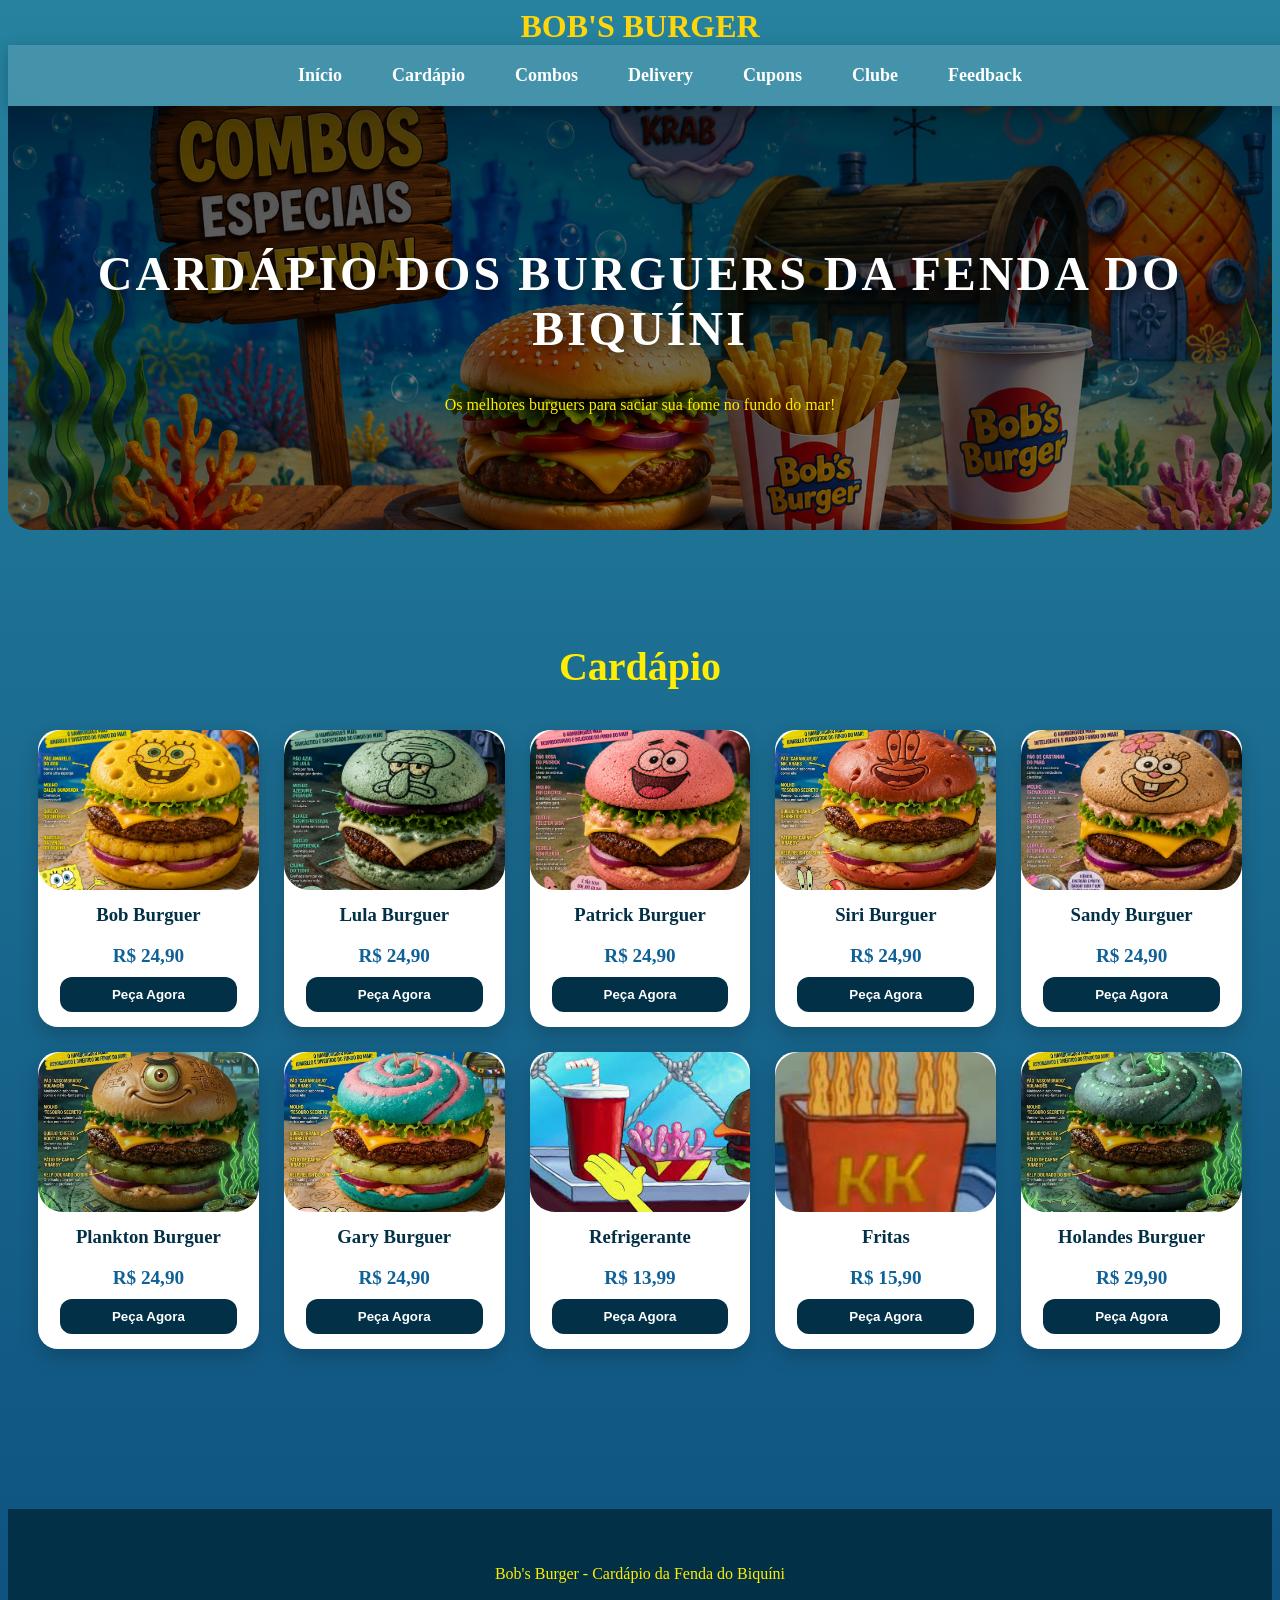
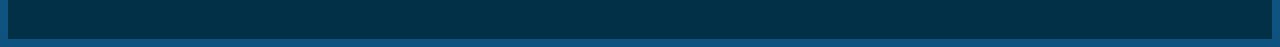
<file: cardapio.html>
<!DOCTYPE html>
<html lang="pt-BR">
<head>
    <meta charset="UTF-8">
    <meta name="viewport" content="width=device-width, initial-scale=1.0">
    <title>Combos - Bob's Burger</title>

    <link rel="stylesheet" href="style.css">
    <link href="https://fonts.googleapis.com/css2?family=Luckiest+Guy&display=swap" rel="stylesheet">
</head>

<body>

<header>
    <div class="logo">BOB'S BURGER</div>

  <nav>
    <a href="index.html">Início</a>
    <a href="cardapio.html">Cardápio</a>
    <a href="combos.html">Combos</a>
    <a href="delivery.html">Delivery</a>
    <a href="cupons.html">Cupons</a>
    <a href="clube.html">Clube</a>
    <a href="feedback.html">Feedback</a>
  </nav>
</header>

<section class="banner-combos">
    <h1>CARDÁPIO DOS BURGUERS DA FENDA DO BIQUÍNI</h1>
    <p>Os melhores burguers para saciar sua fome no fundo do mar!</p>
</section>

<section class="combos">

    <h2>Cardápio</h2>

    <div class="grid-combos">

        <div class="combo-card">
            <img src="./img/hambbob.png" alt="Combo Bob">
            <h3>Bob Burguer</h3>
            <span>R$ 24,90</span>
            <button>Peça Agora</button>
        </div>

        <div class="combo-card">
            <img src="./img/hamblula.png" alt="Combo Lula Molusco">
            <h3>Lula Burguer</h3>
            <span>R$ 24,90</span>
            <button>Peça Agora</button>
        </div>

        <div class="combo-card">
            <img src="./img/hambpatrick.png" alt="Combo Patrick">
            <h3>Patrick Burguer</h3>
            <span>R$ 24,90</span>
            <button>Peça Agora</button>
        </div>
        <div class="combo-card">
            <img src="./img/hambsiri.jfif" alt="Combo Bob">
            <h3>Siri Burguer</h3>
            <span>R$ 24,90</span>
            <button>Peça Agora</button>
        </div>

        <div class="combo-card">
            <img src="./img/hambsandy.png" alt="Combo Lula Molusco">
            <h3>Sandy Burguer</h3>
            <span>R$ 24,90</span>
            <button>Peça Agora</button>
        </div>

        <div class="combo-card">
            <img src="./img/hambplankton.jpg" alt="Combo Patrick">
            <h3>Plankton Burguer</h3>
            <span>R$ 24,90</span>
            <button>Peça Agora</button>
        </div>
         <div class="combo-card">
            <img src="./img/hambgary.jfif" alt="Combo Bob">
            <h3>Gary Burguer</h3>
            <span>R$ 24,90</span>
            <button>Peça Agora</button>
        </div>

        <div class="combo-card">
            <img src="./img/refri.jfif" alt="Combo Lula Molusco">
            <h3>Refrigerante</h3>
            <span>R$ 13,99</span>
            <button>Peça Agora</button>
        </div>

        <div class="combo-card">
            <img src="./img/fritas.jpeg" alt="Combo Patrick">
            <h3>Fritas</h3>
            <span>R$ 15,90</span>
            <button>Peça Agora</button>
        </div>
        <div class="combo-card">
            <img src="./img/hambholandes.jfif" alt="Combo Patrick">
            <h3>Holandes Burguer</h3>
            <span>R$ 29,90</span>
            <button>Peça Agora</button>
        </div>

    </div>

</section>

<footer>
    <p>Bob's Burger - Cardápio da Fenda do Biquíni</p>
</footer>

</body>
</html>
</file>
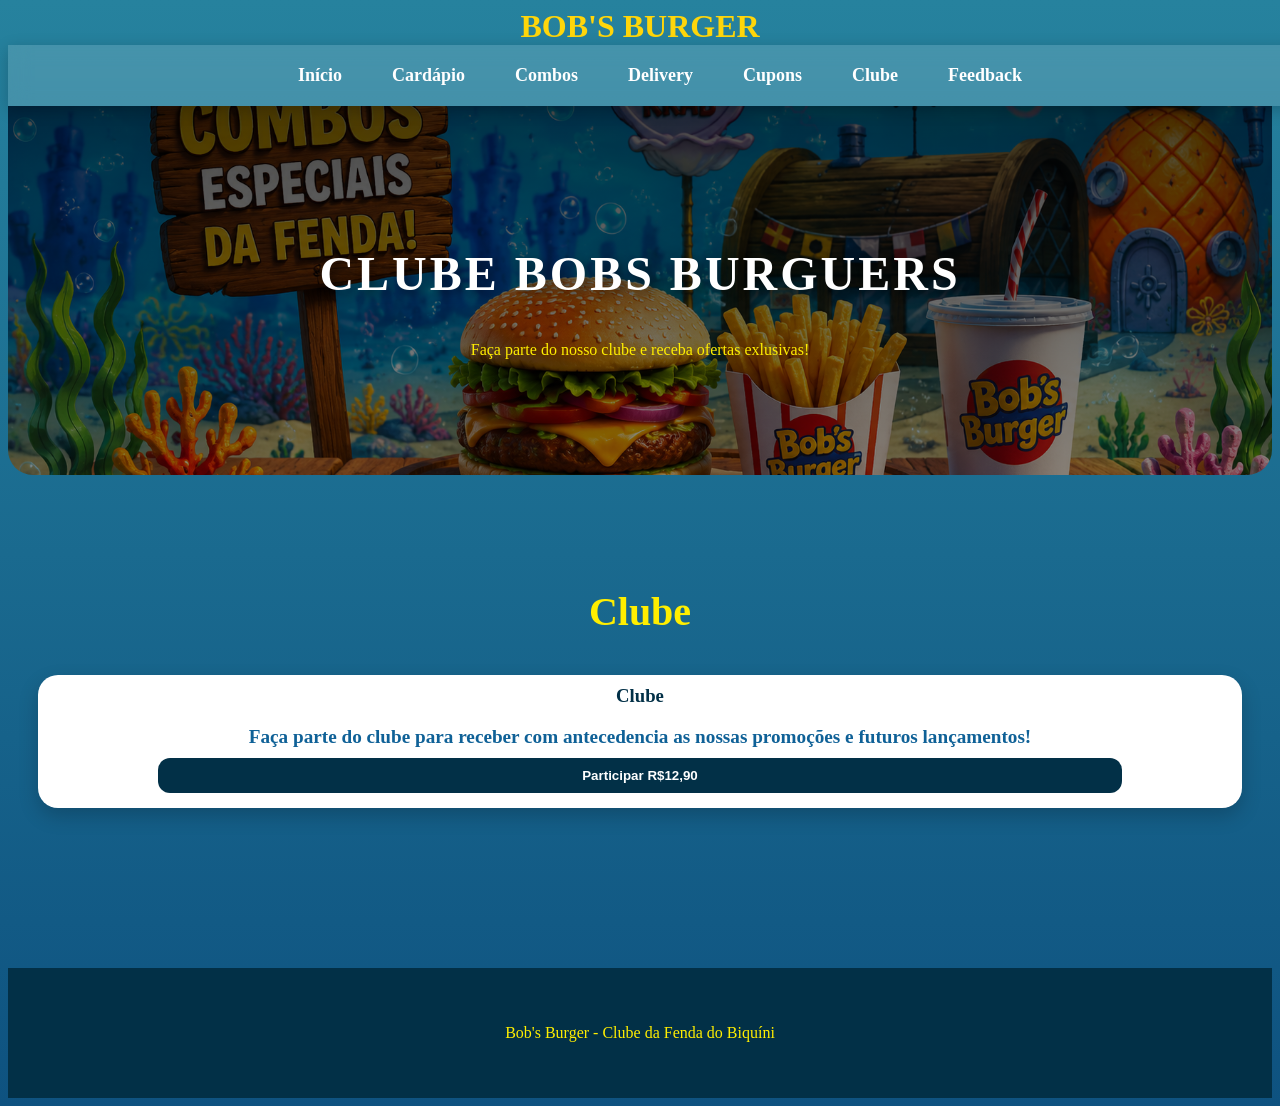
<file: clube.html>
<!DOCTYPE html>
<html lang="pt-BR">
<head>
    <meta charset="UTF-8">
    <meta name="viewport" content="width=device-width, initial-scale=1.0">
    <title>Combos - Bob's Burger</title>

    <link rel="stylesheet" href="style.css">
    <link href="https://fonts.googleapis.com/css2?family=Luckiest+Guy&display=swap" rel="stylesheet">
</head>

<body>

<header>
    <div class="logo">BOB'S BURGER</div>

  <nav>
    <a href="index.html">Início</a>
    <a href="cardapio.html">Cardápio</a>
    <a href="combos.html">Combos</a>
    <a href="delivery.html">Delivery</a>
    <a href="cupons.html">Cupons</a>
    <a href="clube.html">Clube</a>
    <a href="feedback.html">Feedback</a>
  </nav>
</header>

<section class="banner-combos">
    <h1>CLUBE BOBS BURGUERS</h1>
    <p>Faça parte do nosso clube e receba ofertas exlusivas!</p>
</section>

<section class="combos">

    <h2>Clube</h2>

    <div class="grid-combos">

     

        <div class="combo-card">
            <h3>Clube</h3>
            <span>Faça parte do clube para receber com antecedencia as nossas promoções e futuros lançamentos!</span>
            <button>Participar R$12,90</button>
        </div>

      

    </div>

</section>

<footer>
    <p>Bob's Burger - Clube da Fenda do Biquíni</p>
</footer>

</body>
</html>
</file>
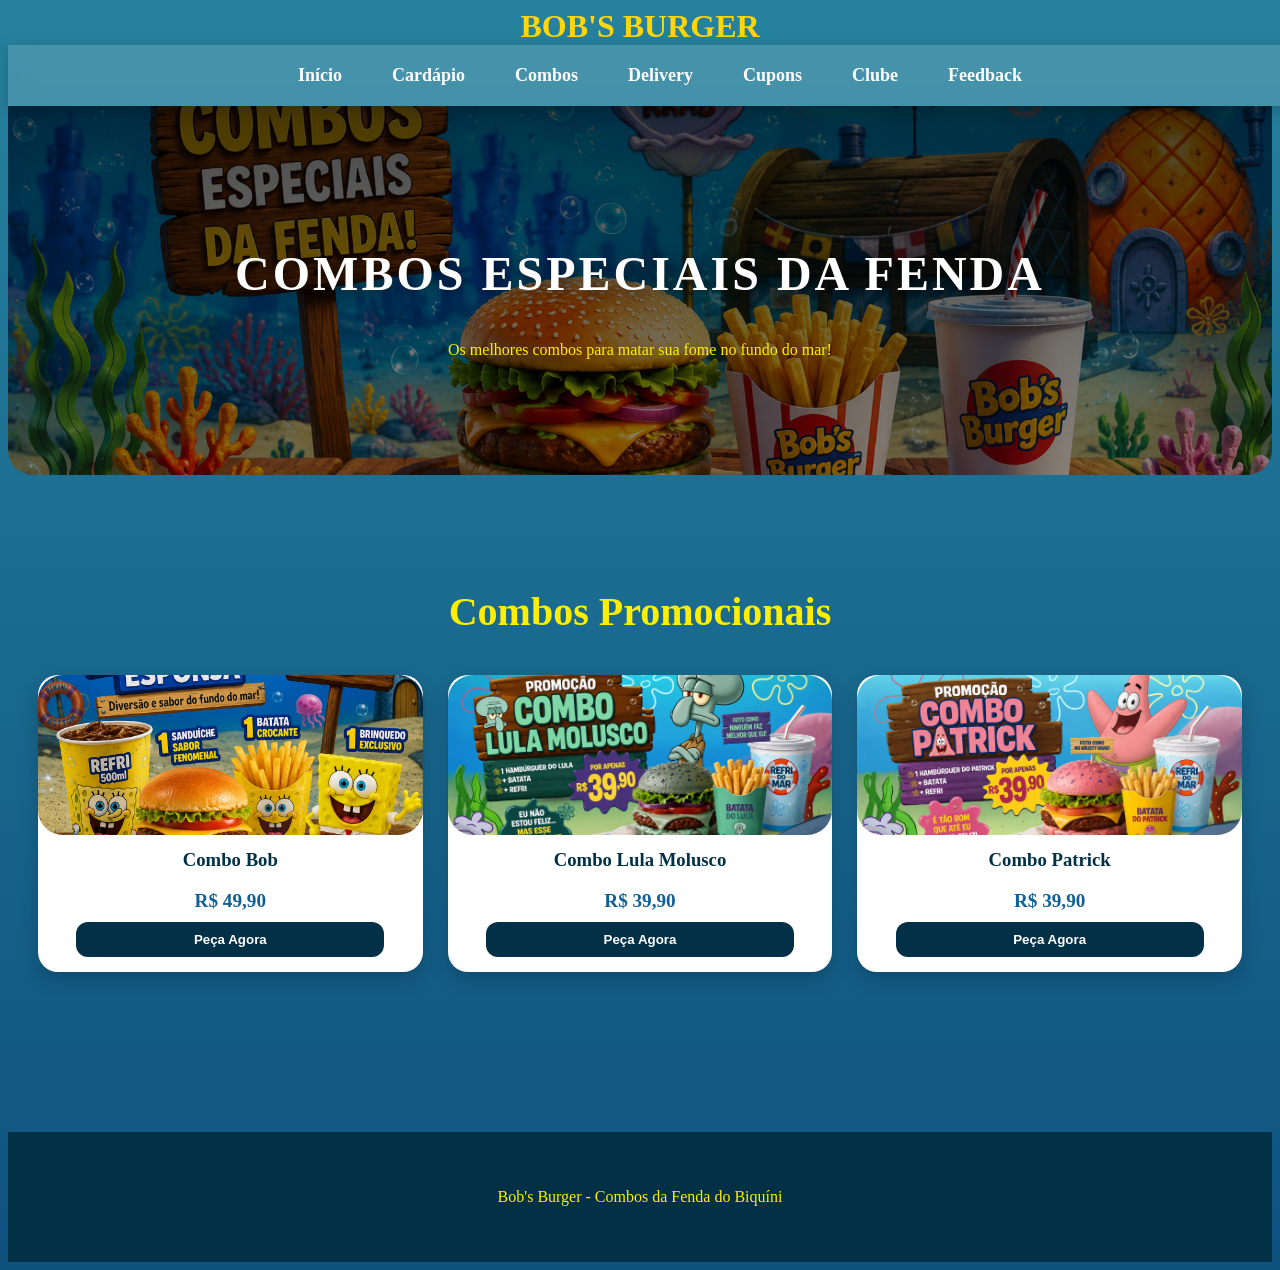
<file: combos.html>
<!DOCTYPE html>
<html lang="pt-BR">
<head>
    <meta charset="UTF-8">
    <meta name="viewport" content="width=device-width, initial-scale=1.0">
    <title>Combos - Bob's Burger</title>

    <link rel="stylesheet" href="style.css">
    <link href="https://fonts.googleapis.com/css2?family=Luckiest+Guy&display=swap" rel="stylesheet">
</head>

<body>

<header>
    <div class="logo">BOB'S BURGER</div>

  <nav>
    <a href="index.html">Início</a>
    <a href="cardapio.html">Cardápio</a>
    <a href="combos.html">Combos</a>
    <a href="delivery.html">Delivery</a>
    <a href="cupons.html">Cupons</a>
    <a href="clube.html">Clube</a>
    <a href="feedback.html">Feedback</a>
  </nav>
</header>

<section class="banner-combos">
    <h1>COMBOS ESPECIAIS DA FENDA</h1>
    <p>Os melhores combos para matar sua fome no fundo do mar!</p>
</section>

<section class="combos">

    <h2>Combos Promocionais</h2>

    <div class="grid-combos">

        <div class="combo-card">
            <img src="./img/combo.bob.png" alt="Combo Bob">
            <h3>Combo Bob</h3>
            <span>R$ 49,90</span>
            <button>Peça Agora</button>
        </div>

        <div class="combo-card">
            <img src="./img/combo.molusco.png" alt="Combo Lula Molusco">
            <h3>Combo Lula Molusco</h3>
            <span>R$ 39,90</span>
            <button>Peça Agora</button>
        </div>

        <div class="combo-card">
            <img src="./img/combo.patrik.png" alt="Combo Patrick">
            <h3>Combo Patrick</h3>
            <span>R$ 39,90</span>
            <button>Peça Agora</button>
        </div>

    </div>

</section>

<footer>
    <p>Bob's Burger - Combos da Fenda do Biquíni</p>
</footer>

</body>
</html>
</file>
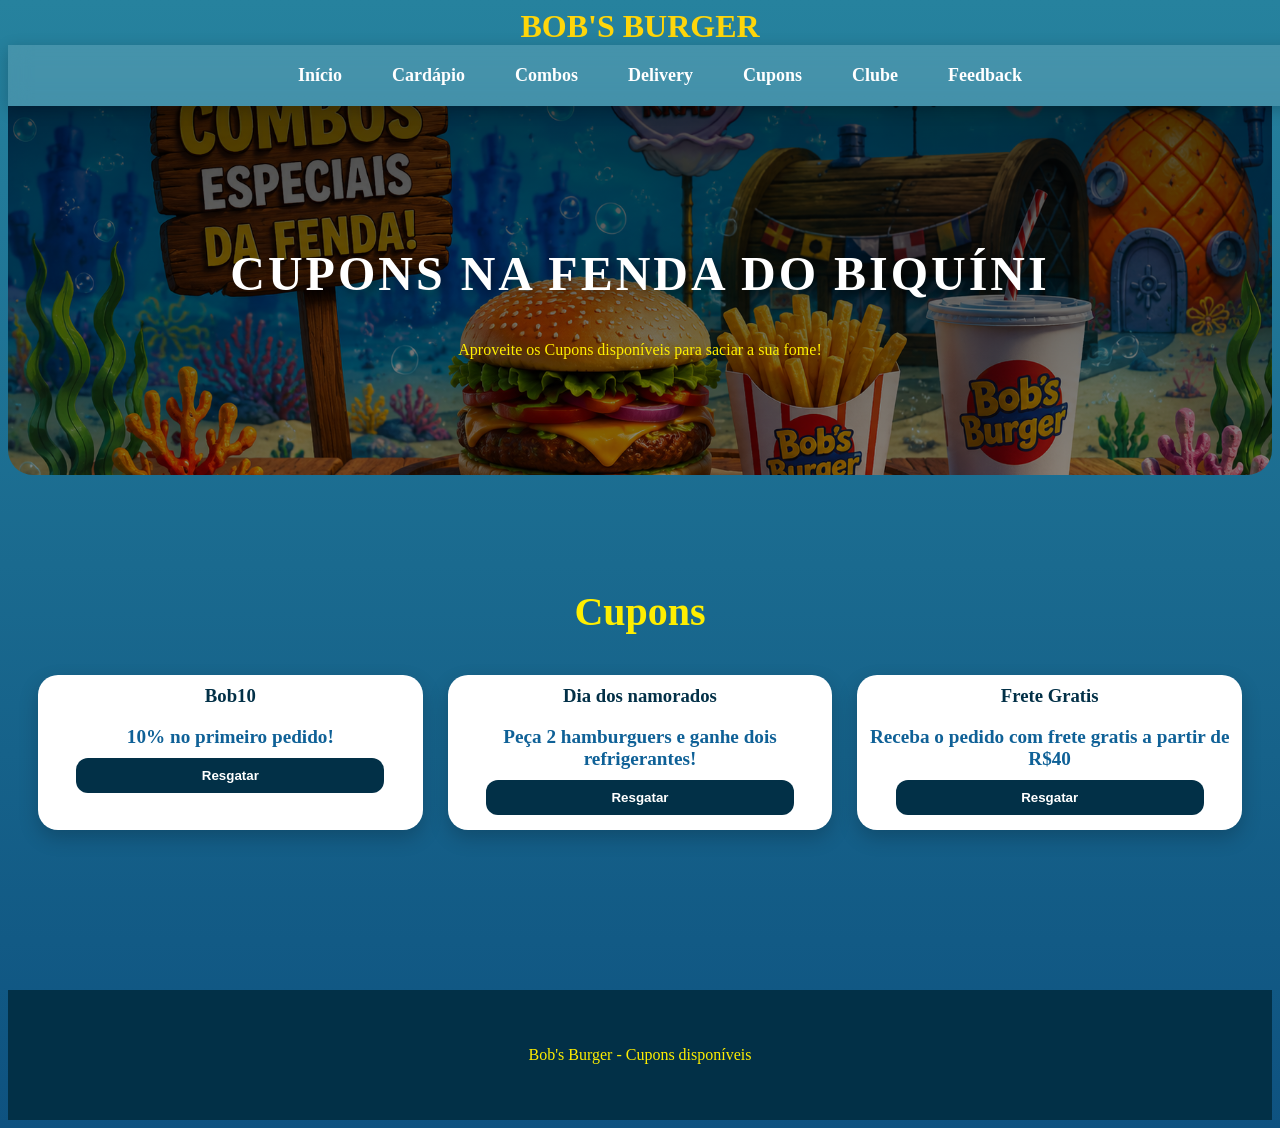
<file: cupons.html>
<!DOCTYPE html>
<html lang="pt-BR">
<head>
    <meta charset="UTF-8">
    <meta name="viewport" content="width=device-width, initial-scale=1.0">
    <title>Combos - Bob's Burger</title>

    <link rel="stylesheet" href="style.css">
    <link href="https://fonts.googleapis.com/css2?family=Luckiest+Guy&display=swap" rel="stylesheet">
</head>

<body>

<header>
    <div class="logo">BOB'S BURGER</div>

  <nav>
    <a href="index.html">Início</a>
    <a href="cardapio.html">Cardápio</a>
    <a href="combos.html">Combos</a>
    <a href="delivery.html">Delivery</a>
    <a href="cupons.html">Cupons</a>
    <a href="clube.html">Clube</a>
    <a href="feedback.html">Feedback</a>
  </nav>
</header>

<section class="banner-combos">
    <h1>CUPONS NA FENDA DO BIQUÍNI</h1>
    <p>Aproveite os Cupons disponíveis para saciar a sua fome!</p>
</section>

<section class="combos">

    <h2>Cupons</h2>

    <div class="grid-combos">

        <div class="combo-card">
            <h3>Bob10</h3>
            <span>10% no primeiro pedido!</span>
            <button>Resgatar</button>
        </div>

        <div class="combo-card">
            <h3>Dia dos namorados</h3>
            <span>Peça 2 hamburguers e ganhe dois refrigerantes!</span>
            <button>Resgatar</button>
        </div>

        <div class="combo-card">
            <h3>Frete Gratis</h3>
            <span>Receba o pedido com frete gratis a partir de R$40</span>
            <button>Resgatar</button>
        </div>

    </div>

</section>

<footer>
    <p>Bob's Burger - Cupons disponíveis</p>
</footer>

</body>
</html>
</file>
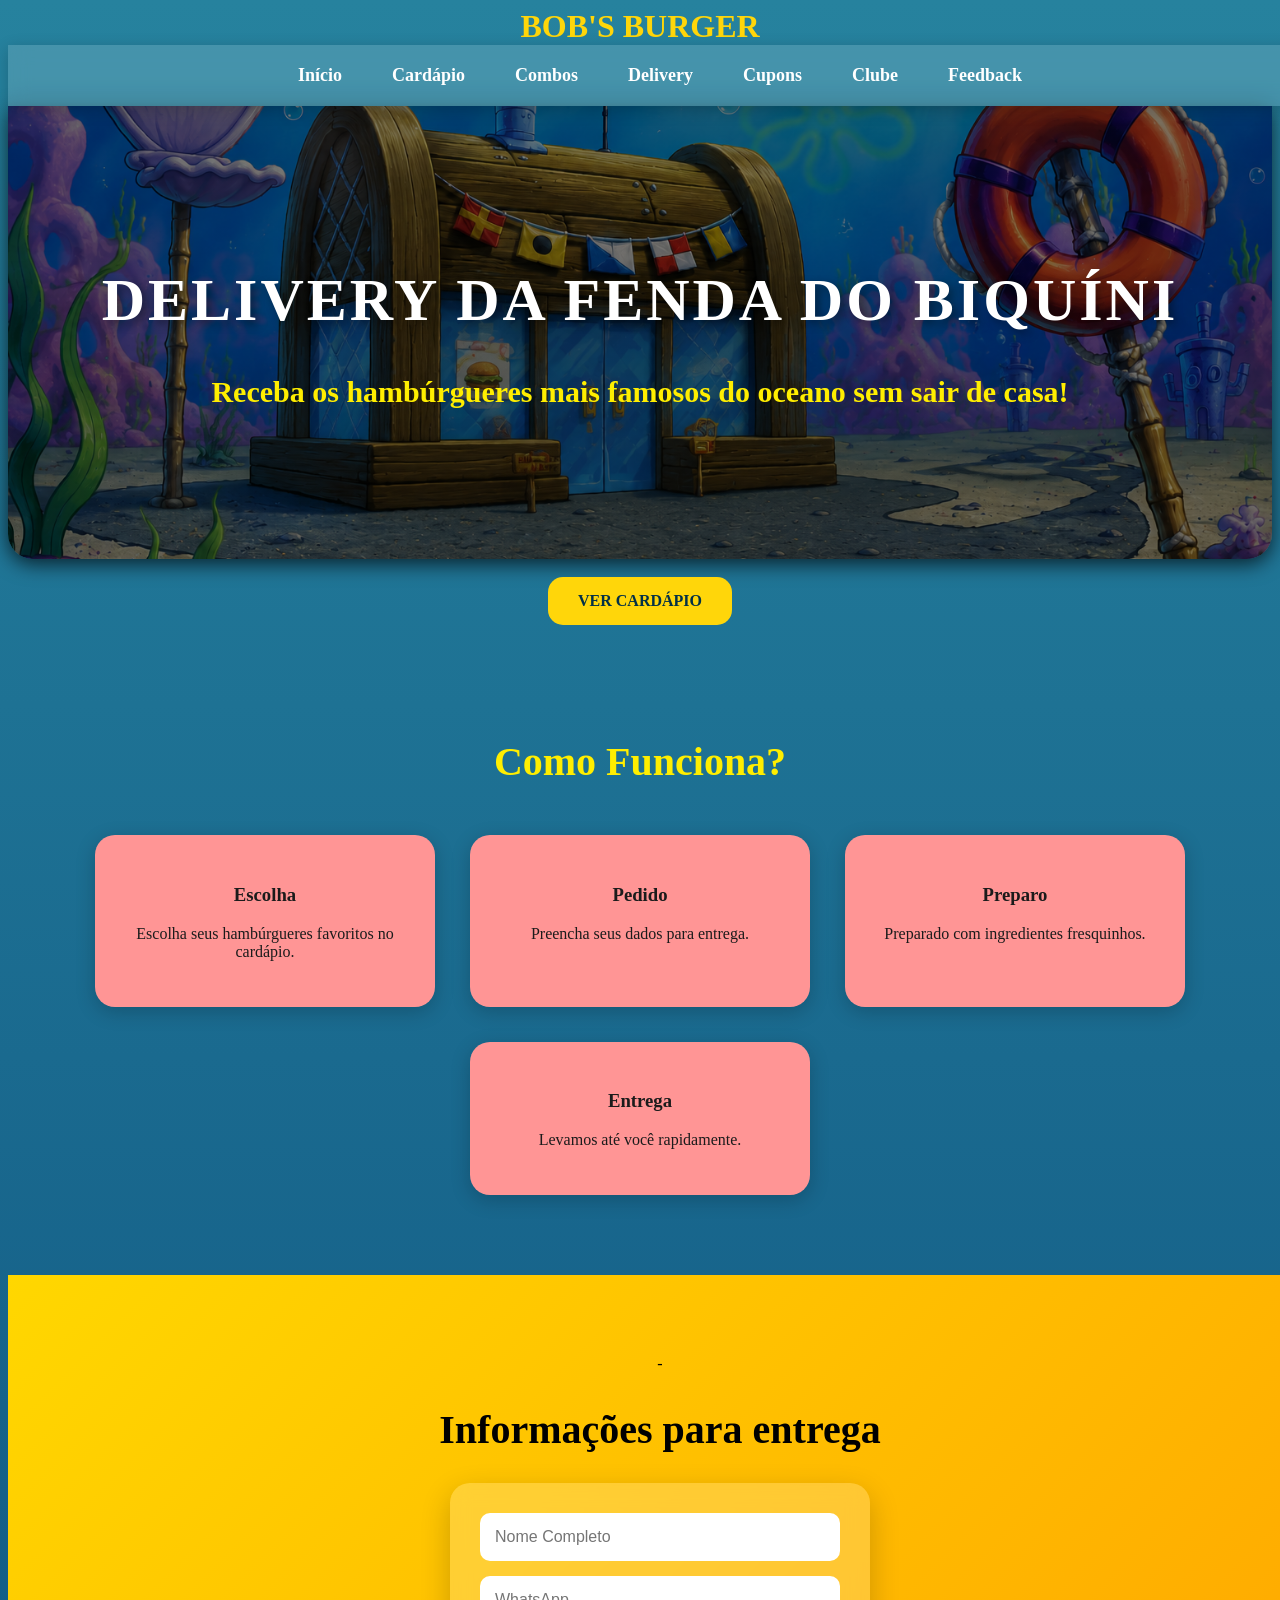
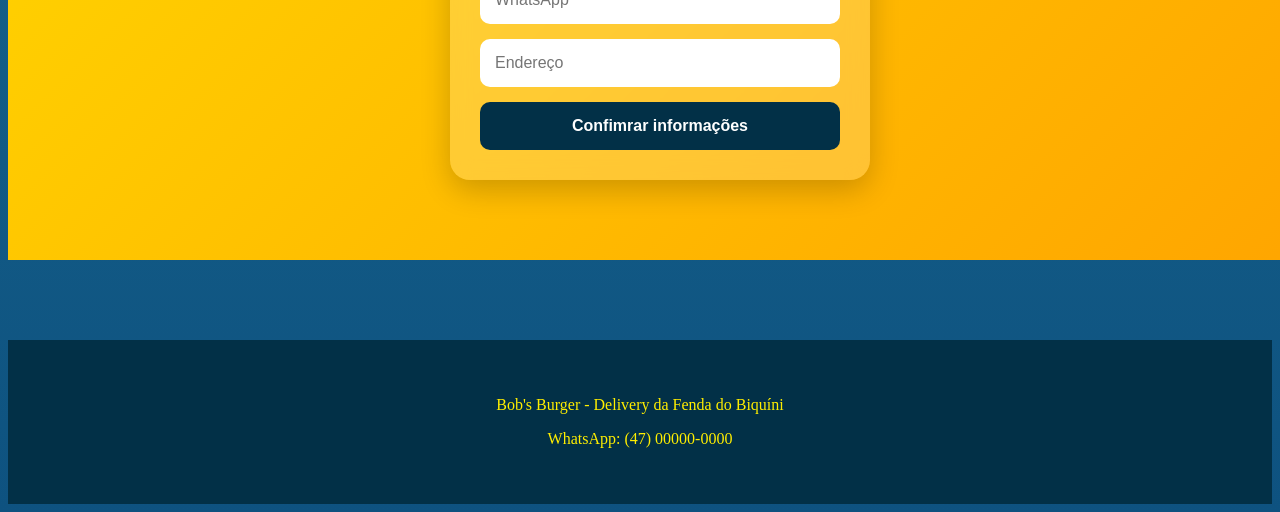
<file: delivery.html>
<!DOCTYPE html>
<html lang="pt-BR">
<head>
    <meta charset="UTF-8">
    <meta name="viewport" content="width=device-width, initial-scale=1.0">
    <title>Delivery | Bob's Burger</title>
    
    <link rel="stylesheet" href="style.css">
    <link href="https://fonts.googleapis.com/css2?family=Luckiest+Guy&display=swap" rel="stylesheet">
</head>

<body>

<header>
  <div class="logo">BOB'S BURGER</div>

    <nav>
      <a href="index.html">Início</a>
      <a href="cardapio.html">Cardápio</a>
      <a href="combos.html">Combos</a>
      <a href="delivery.html">Delivery</a>
      <a href="cupons.html">Cupons</a>
      <a href="clube.html">Clube</a>
      <a href="feedback.html">Feedback</a>
    </nav>
</header>

<section class="banner-delivery">
    <h1>DELIVERY DA FENDA DO BIQUÍNI</h1>

    <h3 class="frase-delivery">Receba os hambúrgueres mais famosos do oceano sem sair de casa!</h3>
</section>
<br>
<a href="./cardapio.html" class="btn">VER CARDÁPIO</a>

<section class="etapas">

    <h2>Como Funciona?</h2>

    <div class="cards-delivery">

        <div class="etapa">
            <h3>Escolha</h3>
            <p>Escolha seus hambúrgueres favoritos no cardápio.</p>
        </div>

        <div class="etapa">
            <h3>Pedido</h3>
            <p>Preencha seus dados para entrega.</p>
        </div>

        <div class="etapa">
            <h3> Preparo</h3>
            <p>Preparado com ingredientes fresquinhos.</p>
        </div>

        <div class="etapa">
            <h3>Entrega</h3>
            <p>Levamos até você rapidamente.</p>
        </div>

    </div>

</section>

<section class="formulario">-

    <h2>Informações para entrega</h2>

    <form>
        <input type="text" placeholder="Nome Completo" required>
        <input type="tel" placeholder="WhatsApp" required>
        <input type="text" placeholder="Endereço" required>
        <button type="submit">Confimrar informações</button>
    </form>


</section>

<footer>
    <p>Bob's Burger - Delivery da Fenda do Biquíni</p>
    <p>WhatsApp: (47) 00000-0000</p>
</footer>

</body>
</html>
</file>
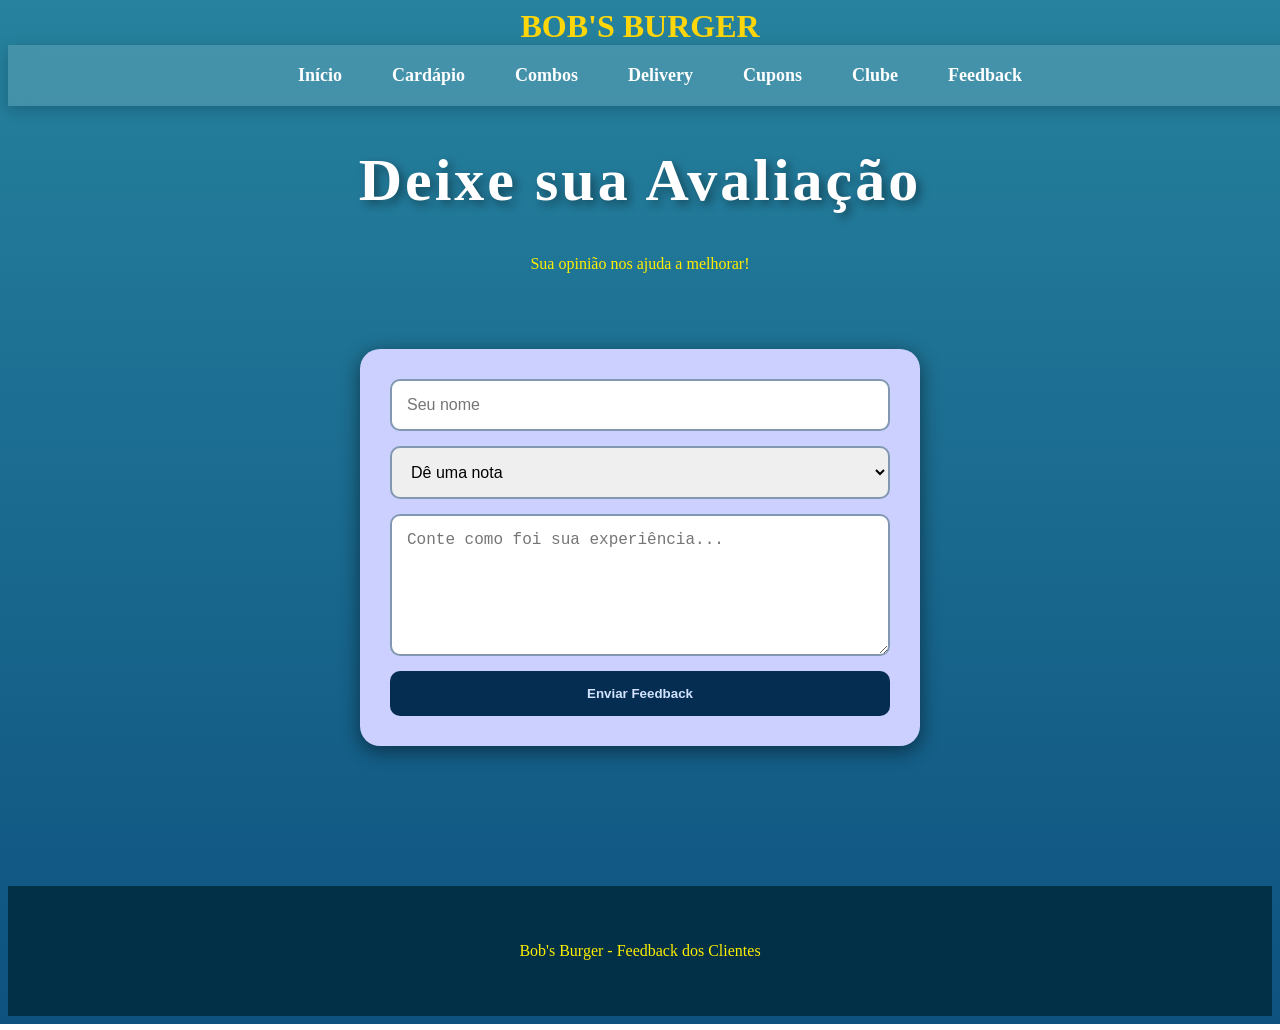
<file: feedback.html>
<!DOCTYPE html>
<html lang="en">
<head>
    <meta charset="UTF-8">
    <meta name="viewport" content="width=device-width, initial-scale=1.0">
    <title>Feedback</title>

    <link rel="stylesheet" href="./style.css">
</head>
<body>
    <header>
    <div class="logo">BOB'S BURGER</div>
        <nav>
            <a href="index.html">Início</a>
            <a href="cardapio.html">Cardápio</a>
            <a href="combos.html">Combos</a>
            <a href="delivery.html">Delivery</a>
            <a href="cupons.html">Cupons</a>
            <a href="clube.html">Clube</a>
            <a href="feedback.html">Feedback</a>
        </nav>
    </header>

    <section class="titulo-feedback">
        <h1>Deixe sua Avaliação</h1>
        <p>Sua opinião nos ajuda a melhorar!</p>
    </section>

    <section class="feedback-container">
        <form class="feedback-form">
            <input type="text" placeholder="Seu nome" required>

            <select required>
                <option value="">Dê uma nota</option>
                <option>⭐ 1 Estrela</option>
                <option>⭐⭐ 2 Estrelas</option>
                <option>⭐⭐⭐ 3 Estrelas</option>
                <option>⭐⭐⭐⭐ 4 Estrelas</option>
                <option>⭐⭐⭐⭐⭐ 5 Estrelas</option>
            </select>

            <textarea placeholder="Conte como foi sua experiência..." rows="6"></textarea>
            <button type="submit">Enviar Feedback</button>
        </form>
    </section>

    <footer>
        <p>Bob's Burger - Feedback dos Clientes</p>
    </footer>

</body>
</html>
</file>
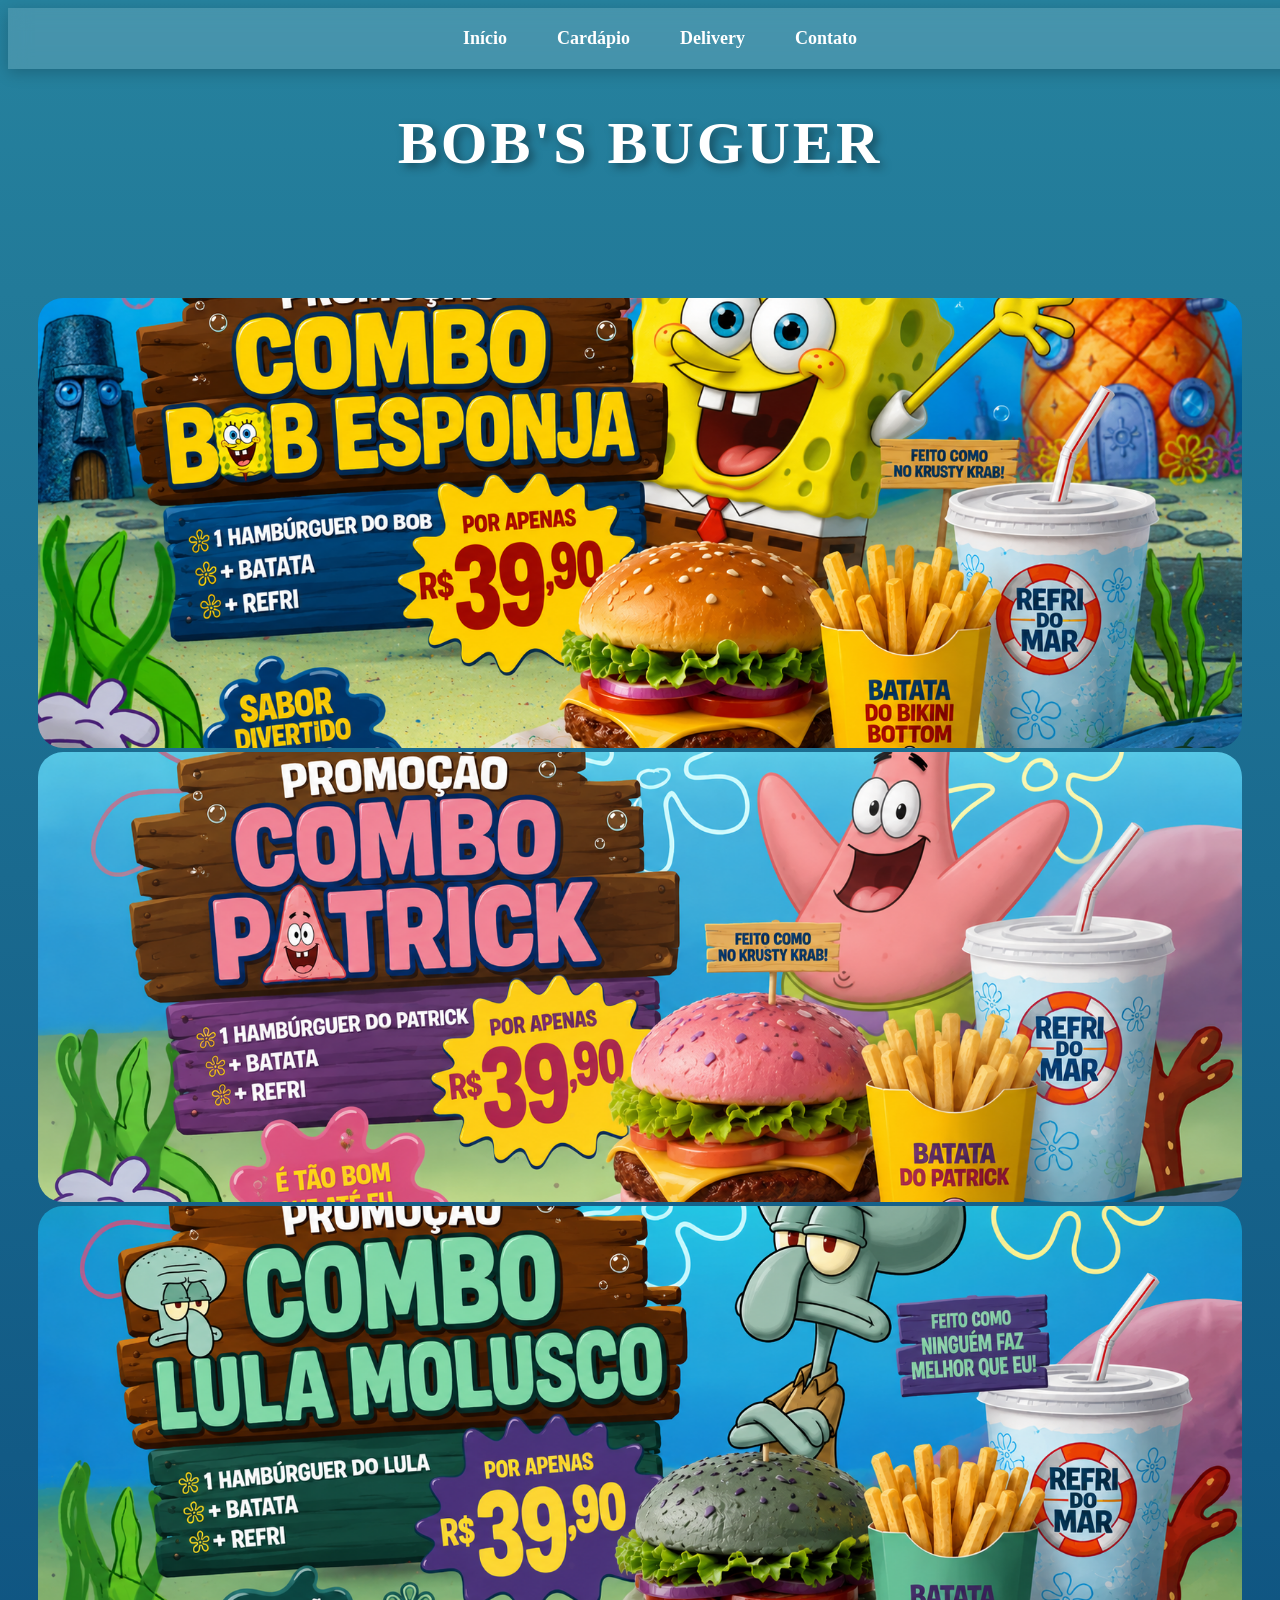
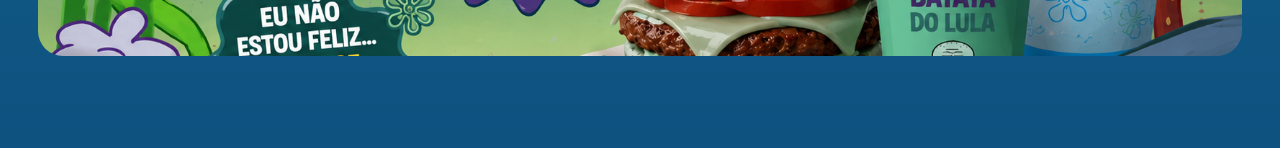
<file: index2.html>
<!DOCTYPE html>
<html lang="en">
<head>
    <meta charset="UTF-8">
    <meta name="viewport" content="width=device-width, initial-scale=1.0">
    <title>Document</title>
</head>
<link rel="stylesheet" href="./style.css">
<body class=".fundo2">
    <nav>
        <a href="#">Início</a>
        <a href="#">Cardápio</a>
        <a href="./delivery.html">Delivery</a>
        <a href="#">Contato</a>
      </nav>
    <center>
        <h1>BOB'S BUGUER</h1>
    </center>
    
    <div id="promoções" class="comb">
      <div class="combos">
        <div class="comobob">
          <img src="./Fotos/combo bob.png" class="bob" alt="500">
        </div>
        <div class="combopatrick">
          <img src="./Fotos/combo.patrik.png" class="patrick" alt="" width="800">
        </div>
        <div class="combolula">
          <img src="./Fotos/combo.molusco.png" class="lula" alt="" width="800">
        </div>
      </div>
    </div>

</body>
</html>
</file>
<file: style.css>
//delivery
{
    margin: 0;
    padding: 0;
    box-sizing: border-box;
}

body {
    text-align: center;
    font-family: "Comic Sans MS", cursive;
    background: linear-gradient(to bottom, #26829e, #0e5280);
    color: rgb(255, 238, 0);
    min-height: 100vh;
}

.logo {
    font-size: 2rem;
    font-weight: bold;
    color: #ffd60a;
    font-family: 'Chewy', cursive;
}
nav {
    display: flex;
    gap: 25px;
}

nav a {
    text-decoration: none;
    color: white;
    font-weight: bold;
    transition: 0.3s;
}

nav a:hover {
    color: #ff0a0a;
}

.banner-delivery {
    font-size: 3rem;
    font-family: "Comic Sans MS", cursive;
    text-align: center;
    padding: 120px 30px;
    background-image:
        linear-gradient(rgba(0,0,0,0.45), rgba(0,0,0,0.45)),
        url('./img/fundo.delivery\ \(2\).png');
    background-size: cover;
    background-position: center;
    border-radius: 0 0 25px 25px;
    transition: all 0.5s ease;
    box-shadow: 0 5px 20px rgba(0, 0, 0, 0.712);
}

.banner-delivery:hover {
    transform: scale(1.03);
    filter: brightness(110%);
}

.etapas {
    padding: 80px 40px;
}

.etapas h2 {
    text-align: center;
    font-size: 2.5rem;
    margin-bottom: 50px;
}

.cards-delivery {
    display: flex;
    justify-content: center;
    flex-wrap: wrap;
    gap: 35px;
}

.etapa {
    width: 280px;
    background: rgb(255, 149, 149);
    color: #1b1b1b;
    padding: 30px;
    border-radius: 20px;
    text-align: center;
    box-shadow: 0 5px 20px rgba(0,0,0,0.2);
    transition: 0.3s;
}

.etapa:hover {
    transform: translateY(-10px);
}

.formulario {
    width: 100%;
    padding: 80px 20px;
    display: flex;
    flex-direction: column;
    align-items: center;

    background: linear-gradient(135deg, #FFD700, #FFA500);
    color: #000;
}

.formulario h2 {
    font-size: 2.5rem;
    margin-bottom: 30px;
}

.formulario form {
    width: 100%;
    max-width: 360px;
    background: rgba(255,255,255,0.2);
    backdrop-filter: blur(10px);
    padding: 30px;
    border-radius: 20px;
    display: flex;
    flex-direction: column;
    gap: 15px;
    box-shadow: 0 10px 30px rgba(0,0,0,0.2);
}

.formulario input {
    padding: 15px;
    border: none;
    border-radius: 10px;
    outline: none;
    font-size: 1rem;
}

.formulario button {
    padding: 15px;
    border: none;
    border-radius: 10px;
    background: #023047;
    color: white;
    font-size: 1rem;
    font-weight: bold;
    cursor: pointer;
    transition: 0.3s;
}

.formulario button:hover {
    background: #035b8a;
    transform: scale(1.05);
}

footer {
    margin-top: 80px;
    background: #023047;
    text-align: center;
    padding: 40px 20px;
}

@media (max-width: 900px) {
    nav {
        flex-wrap: wrap;
        justify-content: center;
    }

    .banner-delivery h1 {
        font-size: 2.2rem;
    }

    .etapa {
        width: 100%;
        max-width: 350px;
    }
}
.frase-delivery{
    font-size: 30px;
}

.btn {
    display: inline-block;
    background: #FFD60A;
    color: #023047;
    padding: 15px 30px;
    border-radius: 15px;
    text-decoration: none;
    font-weight: bold;
    font-family: "Comic Sans MS", cursive;
    transition: 0.3s;
}

.btn:hover {
    background: #ffea00;
    transform: scale(1.05);
}

//////////////////////
//combos
* {
    margin: 0;
    padding: 0;
    box-sizing: border-box;
}


.banner-combos {
    text-align: center;
    padding: 100px 20px;
    font-family: "Comic Sans MS", cursive;
    background-image:
        linear-gradient(rgba(0, 0, 0, 0.712), rgba(0,0,0,0.45)),
        url('./img/combo.fundo.png');
    background-size: cover;
    background-position: center;
    border-radius: 0 0 25px 25px;
    transition: all 0.5s ease;
}

.banner-combos h1 {
    font-size: 3rem;
}

.combos {
    padding: 80px 30px;
    text-align: center;
}

.combos h2 {
    font-size: 2.5rem;
    margin-bottom: 40px;
}

.grid-combos {
    display: grid;
    grid-template-columns: repeat(auto-fit, minmax(220px, 1fr));
    gap: 25px;
    max-width: 1000px;
    margin: auto;
}

.combo-card {
    background: white;
    border-radius: 20px;
    overflow: hidden;
    box-shadow: 0 8px 20px rgba(0,0,0,0.2);
    transition: 0.3s;
    text-align: center;
}

.combo-card:hover {
    transform: translateY(-8px);
}

.combo-card img {
    width: 100%;
    height: 160px;
    object-fit: cover;
}

.combo-card h3 {
    margin-top: 10px;
    color: #023047;
}

.combo-card span {
    display: block;
    margin: 10px 0;
    font-weight: bold;
    color: #0f6197;
    font-size: 1.2rem;
}

.combo-card button {
    width: 80%;
    margin-bottom: 15px;
    padding: 10px;
    border: none;
    border-radius: 12px;
    background: #023047;
    color: white;
    font-weight: bold;
    cursor: pointer;
    transition: 0.3s;
}

.combo-card button:hover {
    background: #035b8a;
    transform: scale(1.05);
}

footer {
    margin-top: 80px;
    background: #023047;
    text-align: center;
    padding: 40px 20px;
}
@media (max-width: 900px) {
nav {
        flex-wrap: wrap;
    }

    .banner-combos h1 {
        font-size: 2.2rem;
    }
}
//////////////////////
//feedback
.titulo-feedback {
    font-family: Impact, Haettenschweiler, sans-serif;
    text-align: center;
    padding: 100px 20px;
    background: linear-gradient(rgba(0,0,0,.5), rgba(0,0,0,.5));
    color: #ffd60a;
}

.feedback-container {
    display: flex;
    justify-content: center;
    padding: 60px 20px;
}

.feedback-form {
    width: 100%;
    max-width: 500px;
    background: rgb(203, 208, 255);
    padding: 30px;
    border-radius: 20px;
    display: flex;
    flex-direction: column;
    gap: 15px;
    box-shadow: 0 5px 20px rgba(0, 0, 0, 0.493);
}

.feedback-form input,
.feedback-form select,
.feedback-form textarea {
    padding: 15px;
    border: 2px solid #8298b1;
    border-radius: 10px;
    font-size: 1rem;
}

.feedback-form button {
    padding: 15px;
    border: none;
    border-radius: 10px;
    background: #052d52;
    color: rgb(211, 226, 255);
    font-weight: bold;
    cursor: pointer;
}

.feedback-form button:hover {
    background: #035b8a;
}

//////////////////////
.fundo{
    background-image: url(/Fotos/fundo.jpg);

    background-size: cover;
    background-position: center;
    background-repeat: no-repeat;
    background-attachment: fixed;
}

@import url('https://fonts.googleapis.com/css2?family=Poppins:wght@300;400;600;700&display=swap');

{
    margin: 0;
    padding: 0;
    box-sizing: border-box;
    font-family: 'Poppins', sans-serif;
}

.fundo2{
    background-image: url(/Fotos/fundo2.png);

    background-size: cover;
    background-position: center;
    background-repeat: no-repeat;
    background-attachment: fixed;
}

nav{
    width: 100%;
    background: rgba(255,255,255,0.15);
    backdrop-filter: blur(10px);
    padding: 20px;
    display: flex;
    justify-content: center;
    gap: 50px;
    box-shadow: 0 4px 15px rgba(0,0,0,0.2);
}

nav a{
    color: rgb(255, 255, 255);
    text-decoration: none;
    font-size: 18px;
    font-weight: 600;
    transition: 0.3s;
    position: relative;
}

nav a:hover{
    color: #ffe066;
    transform: scale(1.05);
}

h1{
    color: white;
    font-size: 60px;
    margin-top: 40px;
    margin-bottom: 40px;
    text-shadow: 4px 4px 10px rgba(0,0,0,0.4);
    letter-spacing: 3px;
}

.combo2{
    width: 850px;
    margin: auto;
    overflow: hidden;
    border-radius: 30px;
    box-shadow: 0 10px 30px rgba(0,0,0,0.35);
    background: rgba(255,255,255,0.1);
    backdrop-filter: blur(8px);
    padding: 20px;
}

.combos::-webkit-scrollbar{
    display: none;
}

.combos div{
    min-width: 100%;
}

.combos img{
    width: 100%;
    height: 450px;
    object-fit: cover;
    border-radius: 25px;
    transition: 0.4s;
}

.combos img:hover{
    transform: scale(1.02);
}

.menu{
    width: 100%;
    display: flex;
    justify-content: space-between;
    color: rgb(152, 152, 255);
}
.menu a{
    color: white;

    text-decoration: none;

    font-size: 24px;
    font-weight: bold;

    padding: 10px 30px;

    border-radius: 12px;

    transition: 0.3s;

    letter-spacing: 1px;
}

.menu{
    width: 100%;

    display: flex;
    justify-content: center;
    align-items: center;

    padding: 18px;

    background: rgba(62, 150, 161, 0.75);

    backdrop-filter: blur(8px);

    border-bottom: 3px solid #ffd000;

    position: fixed;
    top: 0;
    left: 0;

    z-index: 1000;
    border-bottom: 3px solid #ffd000;
}

.hero{
    height:100vh;
  
    display:flex;
    flex-direction:column;
    justify-content:center;
    align-items:center;
  
    text-align:center;
    padding:20px;
  
    background:
    linear-gradient(rgba(0,0,0,0.5), rgba(0,0,0,0.5)),
    url("./Fotos/fundo.delivery.png");
  
    background-size:cover;
    background-position:center;
    background-repeat:no-repeat;
  }

.titulo-bob{
    font-family: 'Luckiest Guy', cursive;
  }

.famoso{
    color: rgb(255, 255, 255);
    font-family: 'Fredoka', sans-serif;
}

.cardapio{
    color: rgb(255, 255, 255);
  }
//////////////////////////
  Home
  {
    margin: 0;
    padding: 0;
    box-sizing: border-box;
}


.banner-home {
    text-align: center;
    padding: 100px 20px;
    font-family: "Comic Sans MS", cursive;
    background-image:
        linear-gradient(rgba(0, 0, 0, 0.712), rgba(0,0,0,0.45)),
        url('./img/bobesponja.jpeg');
    background-size: cover;
    background-position: center;
    border-radius: 0 0 25px 25px;
    transition: all 0.5s ease;
}

.banner-combos h1 {
    font-size: 3rem;
}

.combos {
    padding: 80px 30px;
    text-align: center;
}

.combos h2 {
    font-size: 2.5rem;
    margin-bottom: 40px;
}

.grid-combos {
    display: grid;
    grid-template-columns: repeat(auto-fit, minmax(220px, 1fr));
    gap: 25px;
    max-width: 1000px;
    margin: auto;
}

.combo-card {
    background: white;
    border-radius: 20px;
    overflow: hidden;
    box-shadow: 0 8px 20px rgba(0,0,0,0.2);
    transition: 0.3s;
    text-align: center;
}

.combo-card:hover {
    transform: translateY(-8px);
}

.combo-card img {
    width: 100%;
    height: 160px;
    object-fit: cover;
}

.combo-card h3 {
    margin-top: 10px;
    color: #023047;
}

.combo-card span {
    display: block;
    margin: 10px 0;
    font-weight: bold;
    color: #0f6197;
    font-size: 1.2rem;
}

.combo-card button {
    width: 80%;
    margin-bottom: 15px;
    padding: 10px;
    border: none;
    border-radius: 12px;
    background: #023047;
    color: white;
    font-weight: bold;
    cursor: pointer;
    transition: 0.3s;
}

.combo-card button:hover {
    background: #035b8a;
    transform: scale(1.05);
}

footer {
    margin-top: 80px;
    background: #023047;
    text-align: center;
    padding: 40px 20px;
}
@media (max-width: 900px) {
nav {
        flex-wrap: wrap;
    }

    .banner-combos h1 {
        font-size: 2.2rem;
    }
}
//////////////////////
.cardapio
 {
    margin: 0;
    padding: 0;
    box-sizing: border-box;
}


.banner-combos {
    text-align: center;
    padding: 100px 20px;
    font-family: "Comic Sans MS", cursive;
    background-size: cover;
    background-position: center;
    border-radius: 0 0 25px 25px;
    transition: all 0.5s ease;
}

.banner-combos h1 {
    font-size: 3rem;
}

.combos {
    padding: 80px 30px;
    text-align: center;
}

.combos h2 {
    font-size: 2.5rem;
    margin-bottom: 40px;
}

.grid-combos {
    display: grid;
    grid-template-columns: repeat(auto-fit, minmax(220px, 1fr));
    gap: 25px;
    max-width: 1000px;
    margin: auto;
}

.combo-card {
    background: white;
    border-radius: 20px;
    overflow: hidden;
    box-shadow: 0 8px 20px rgba(0,0,0,0.2);
    transition: 0.3s;
    text-align: center;
}

.combo-card:hover {
    transform: translateY(-8px);
}

.combo-card img {
    width: 100%;
    height: 160px;
    object-fit: cover;
}

.combo-card h3 {
    margin-top: 10px;
    color: #023047;
}

.combo-card span {
    display: block;
    margin: 10px 0;
    font-weight: bold;
    color: #0f6197;
    font-size: 1.2rem;
}

.combo-card button {
    width: 80%;
    margin-bottom: 15px;
    padding: 10px;
    border: none;
    border-radius: 12px;
    background: #023047;
    color: white;
    font-weight: bold;
    cursor: pointer;
    transition: 0.3s;
}

.combo-card button:hover {
    background: #035b8a;
    transform: scale(1.05);
}

footer {
    margin-top: 80px;
    background: #023047;
    text-align: center;
    padding: 40px 20px;
}
@media (max-width: 900px) {
nav {
        flex-wrap: wrap;
    }

    .banner-combos h1 {
        font-size: 2.2rem;
    }
}
/////////////////////////////////////
cupons
 {
    margin: 0;
    padding: 0;
    box-sizing: border-box;
}


.banner-combos {
    text-align: center;
    padding: 100px 20px;
    font-family: "Comic Sans MS", cursive;
    background-size: cover;
    background-position: center;
    border-radius: 0 0 25px 25px;
    transition: all 0.5s ease;
}

.banner-combos h1 {
    font-size: 3rem;
}

.combos {
    padding: 80px 30px;
    text-align: center;
}

.combos h2 {
    font-size: 2.5rem;
    margin-bottom: 40px;
}

.grid-combos {
    display: grid;
    grid-template-columns: repeat(auto-fit, minmax(220px, 1fr));
    gap: 25px;
    max-width: 1000px;
    margin: auto;
}

.combo-card {
    background: white;
    border-radius: 20px;
    overflow: hidden;
    box-shadow: 0 8px 20px rgba(0,0,0,0.2);
    transition: 0.3s;
    text-align: center;
}

.combo-card:hover {
    transform: translateY(-8px);
}

.combo-card img {
    width: 100%;
    height: 160px;
    object-fit: cover;
}

.combo-card h3 {
    margin-top: 10px;
    color: #023d47;
}

.combo-card span {
    display: block;
    margin: 10px 0;
    font-weight: bold;
    color: #0f6197;
    font-size: 1.2rem;
}

.combo-card button {
    width: 80%;
    margin-bottom: 15px;
    padding: 10px;
    border: none;
    border-radius: 12px;
    background: #023047;
    color: white;
    font-weight: bold;
    cursor: pointer;
    transition: 0.3s;
}

.combo-card button:hover {
    background: #035b8a;
    transform: scale(1.05);
}

footer {
    margin-top: 80px;
    background: #023047;
    text-align: center;
    padding: 40px 20px;
}
@media (max-width: 900px) {
nav {
        flex-wrap: wrap;
    }

    .banner-combos h1 {
        font-size: 2.2rem;
    }
}
/////////////////////////////////////////
clube
 {
    margin: 0;
    padding: 0;
    box-sizing: border-box;
}


.banner-combos {
    text-align: center;
    padding: 100px 20px;
    font-family: "Comic Sans MS", cursive;
    background-image:
        linear-gradient(rgba(0, 0, 0, 0.712), rgba(0,0,0,0.45)),
        url('./Fotos/combo.fundo.png');
    background-size: cover;
    background-position: center;
    border-radius: 0 0 25px 25px;
    transition: all 0.5s ease;
}

.banner-combos h1 {
    font-size: 3rem;
}

.combos {
    padding: 80px 30px;
    text-align: center;
}

.combos h2 {
    font-size: 2.5rem;
    margin-bottom: 40px;
}

.grid-combos {
    display: grid;
    grid-template-columns: repeat(auto-fit, minmax(220px, 1fr));
    gap: 25px;
    max-width: 1000px;
    margin: auto;
}

.combo-card {
    background: white;
    border-radius: 20px;
    overflow: hidden;
    box-shadow: 0 8px 20px rgba(0,0,0,0.2);
    transition: 0.3s;
    text-align: center;
}

.combo-card:hover {
    transform: translateY(-8px);
}

.combo-card img {
    width: 100%;
    height: 160px;
    object-fit: cover;
}

.combo-card h3 {
    margin-top: 10px;
    color: #023047;
}

.combo-card span {
    display: block;
    margin: 10px 0;
    font-weight: bold;
    color: #0f6197;
    font-size: 1.2rem;
}

.combo-card button {
    width: 80%;
    margin-bottom: 15px;
    padding: 10px;
    border: none;
    border-radius: 12px;
    background: #023047;
    color: white;
    font-weight: bold;
    cursor: pointer;
    transition: 0.3s;
}

.combo-card button:hover {
    background: #035b8a;
    transform: scale(1.05);
}

footer {
    margin-top: 80px;
    background: #023047;
    text-align: center;
    padding: 40px 20px;
}
@media (max-width: 900px) {
nav {
        flex-wrap: wrap;
    }

    .banner-combos h1 {
        font-size: 2.2rem;
    }
}
</file>
